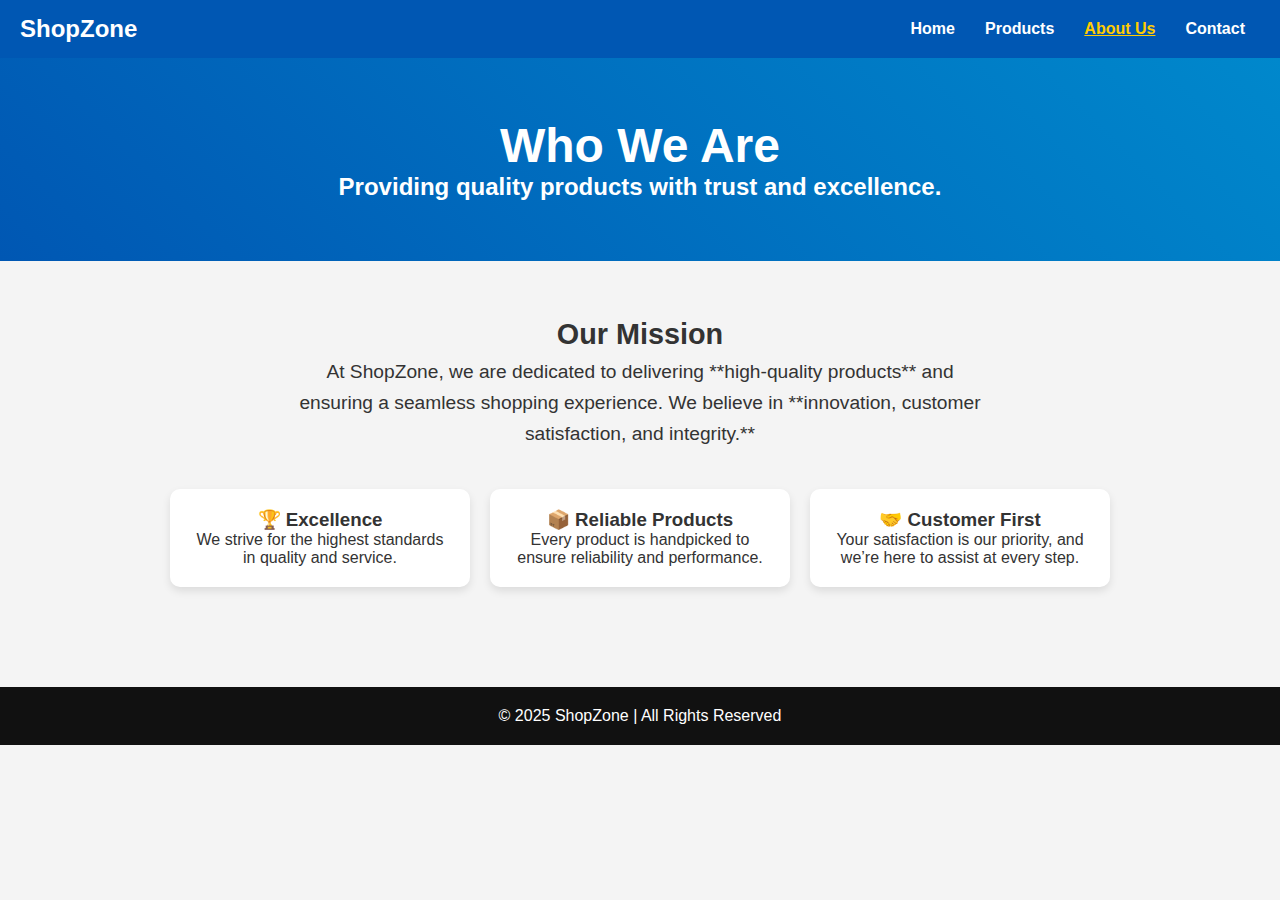
<file: frontend/about.html>
<!DOCTYPE html>
<html lang="en">
<head>
    <meta charset="UTF-8">
    <meta name="viewport" content="width=device-width, initial-scale=1.0">
    <title>About Us - ShopZone</title>
    <link rel="stylesheet" href="/frontend/css/a.css">
    <script src="/frontend/js/a.js" defer></script>
</head>
<body>

    <!-- Navbar -->
    <nav class="navbar">
        <div class="logo">ShopZone</div>
        <ul class="nav-links">
            <li><a href="/frontend/index.html">Home</a></li>
            <li><a href="/p.html">Products</a></li>
            <li><a href="/frontend/about.html" class="active">About Us</a></li>
            <li><a href="/frontend/contact.html">Contact</a></li>
        </ul>
    </nav>

    <!-- Hero Section -->
    <header class="hero">
        <h1>Who We Are</h1>
        <p>Providing quality products with trust and excellence.</p>
    </header>

    <!-- About Us Section -->
    <section class="about">
        <div class="about-content">
            <h2>Our Mission</h2>
            <p>
                At ShopZone, we are dedicated to delivering **high-quality products** and ensuring 
                a seamless shopping experience. We believe in **innovation, customer satisfaction, and integrity.**
            </p>
        </div>

        <div class="about-grid">
            <div class="about-card">
                <h3>🏆 Excellence</h3>
                <p>We strive for the highest standards in quality and service.</p>
            </div>
            <div class="about-card">
                <h3>📦 Reliable Products</h3>
                <p>Every product is handpicked to ensure reliability and performance.</p>
            </div>
            <div class="about-card">
                <h3>🤝 Customer First</h3>
                <p>Your satisfaction is our priority, and we’re here to assist at every step.</p>
            </div>
        </div>
    </section>

    <!-- Footer -->
    <footer>
        <p>© 2025 ShopZone | All Rights Reserved</p>
    </footer>

</body>
</html>
</file>
<file: frontend/css/a.css>
/* General Reset */
* {
    margin: 0;
    padding: 0;
    box-sizing: border-box;
    font-family: 'Arial', sans-serif;
}

/* Body Styling */
body {
    background: #f4f4f4;
    color: #333;
}

/* Navbar */
.navbar {
    display: flex;
    justify-content: space-between;
    align-items: center;
    background: #0057b3;
    padding: 15px 20px;
    color: white;
}

.logo {
    font-size: 1.5rem;
    font-weight: bold;
}

.nav-links {
    list-style: none;
    display: flex;
}

.nav-links li {
    margin: 0 15px;
}

.nav-links a {
    color: white;
    text-decoration: none;
    font-weight: bold;
    transition: 0.3s;
}

.nav-links a:hover,
.nav-links .active {
    text-decoration: underline;
    color: #ffcc00;
}

/* Hero Section */
.hero {
    text-align: center;
    background: linear-gradient(45deg, #0057b3, #0088cc);
    padding: 60px 20px;
    font-size: 1.5rem;
    font-weight: bold;
    color: white;
}

/* About Section */
.about {
    text-align: center;
    padding: 50px 20px;
}

.about-content {
    max-width: 700px;
    margin: auto;
    line-height: 1.6;
    font-size: 1.2rem;
}

/* About Cards */
.about-grid {
    display: flex;
    justify-content: center;
    gap: 20px;
    margin-top: 40px;
    flex-wrap: wrap;
}

.about-card {
    background: white;
    padding: 20px;
    border-radius: 10px;
    width: 300px;
    text-align: center;
    box-shadow: 0 4px 8px rgba(0, 0, 0, 0.1);
    transition: 0.3s ease-in-out;
}

.about-card:hover {
    transform: translateY(-10px);
    background: #0057b3;
    color: white;
}

/* Footer */
footer {
    text-align: center;
    padding: 20px;
    background: #111;
    color: white;
    margin-top: 50px;
}
</file>
